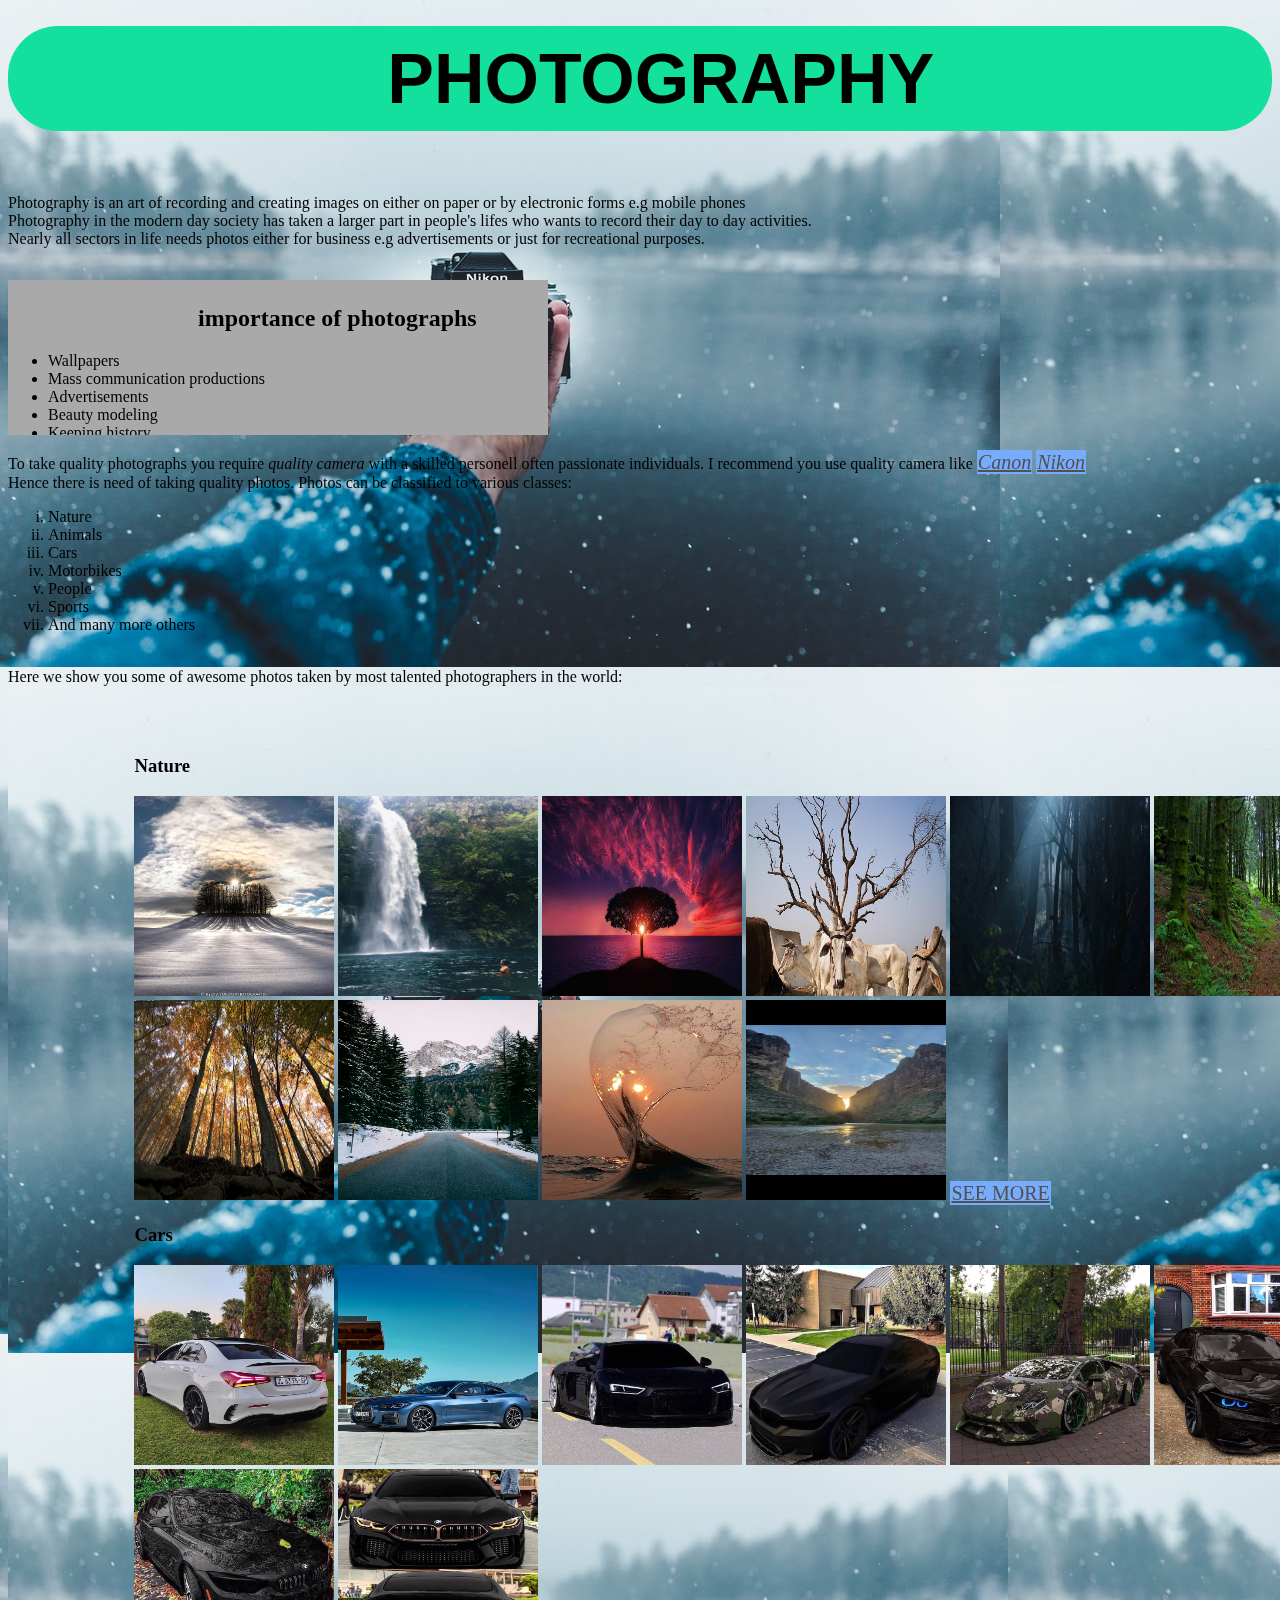
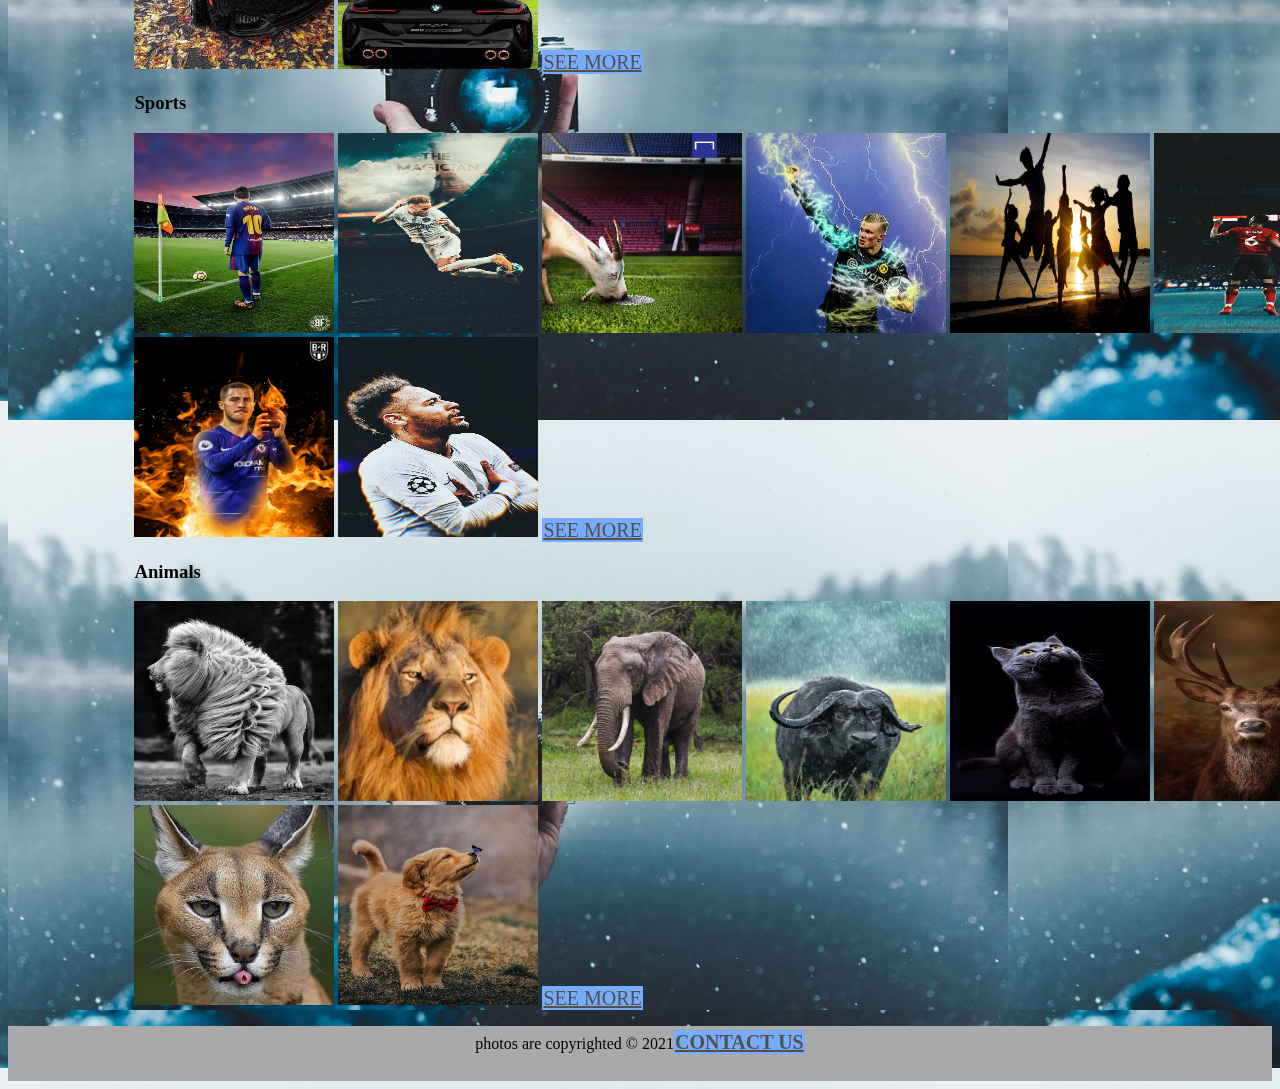
<file: index.html>
<!DOCTYPE html>
<html>
<head>
<meta charset="utf-8">
<meta name="viewport" content="width=device-width">
<link rel="stylesheet" type="text/css" href="style.css">
<title>photography site</title>
</head>
<body><span>
<h1><strong>PHOTOGRAPHY</strong> </h1>
<p class="first">Photography is an art of recording and creating images on either on paper or by electronic forms e.g mobile phones
 <br>Photography in the modern day society has taken a larger part in people's lifes who wants to record their day to day activities.
 <br>Nearly all sectors in life needs photos either for business e.g advertisements or just for recreational purposes.
</p>
<div class="second">
<ul><h2>importance of photographs</h2>
<li>Wallpapers</li>
<li>Mass communication productions</li>
<li>Advertisements</li>
<li>Beauty modeling</li>
<li>Keeping history</li>
<li>For pleasure</li>
<li>Film productions among others</li>
</ul>
</p> </div>
<p>
    To take quality photographs you require <em>quality camera</em> with a skilled personell often passionate individuals.
    I recommend you use quality camera like <a href="https://www.usa.canon.com/internet/portal/us/home/products/list/cameras/eos-dslr-and-mirrorless-cameras" target="_blank"><em>Canon</em></a>
    <a href="https://www.nikonusa.com/en/nikon-products/camera-lenses/overview.page" target="_blank"><em>Nikon</em></a><br>
Hence there is need of taking quality photos. Photos can be classified to various classes:
<ol type="i">
    <li>Nature</li>
    <li>Animals</li>
    <li>Cars</li>
    <li>Motorbikes</li>
    <li>People</li>
    <li>Sports</li>
    <li>And many more others</li>
</ol>
<br>Here we show you some of awesome photos taken by most talented 
photographers in the world:</span>
<div class="third">
    <h3>Nature</h3>
<p>
    <img src="img20.jpg" width="200px" height="200px" alt="cold ice forest" >
    <img src="img11.jpg" width="200px" height="200px"  alt="waterfall">
    <img src="img12.jpg" width="200px" height="200px" alt="semiarid" >
    <img src="img13.jpg" width="200px" height="200px"  alt="forest">
    <img src="img14.jpg" width="200px" height="200px"  alt="forest">
    <img src="img15.jpg" width="200px" height="200px" alt="forest">
    <img src="img16.jpg" width="200px" height="200px" alt="forest">
    <img src="img17.jpg" width="200px" height="200px" alt="forest">
    <img src="img19.jpg" width="200px" height="200px" alt="wave">
    <img src="img18.jpg" width="200px" height="200px" alt="sea">
    <a href="nature.html" target="_blank">SEE MORE</a>
</p>
<h3>Cars</h3>
<p>
    <img src="img1.jpg" width="200px" height="200px" alt="mercedee amg series">
    <img src="img2.jpg" width="200px" height="200px" alt="bmw">
    <img src="img4.jpg" width="200px" height="200px" alt="bmw">
    <img src="img5.jpg" width="200px" height="200px" alt="black mercedes">
    <img src="img6.jpg" width="200px" height="200px" alt="comouflaged lamborghini">
    <img src="img7.jpg" width="200px" height="200px" alt="blackpuma bmw">
    <img src="img8.jpg" width="200px" height="200px" alt="mercedes">
    <img src="img9.jpg" width="200px" height="200px" alt="bmw">
    <a href="cars.html" target="_blank">SEE MORE</a>
</p>
<h3>Sports</h3>
<p>
    <img src="img21.jpg" width="200px" height="200px" alt="messi">
    <img src="img22.jpg" width="200px" height="200px" alt="neymar">
    <img src="img23.jpg" width="200px" height="200px" alt="GOAT">
    <img src="img24.jpg" width="200px" height="200px" alt="haaland">
    <img src="img25.jpg" width="200px" height="200px" alt="boys">
    <img src="img26.jpg" width="200px" height="200px" alt="pogba">
    <img src="img27.jpg" width="200px" height="200px" alt="hazard">
    <img src="img28.jpg" width="200px" height="200px" alt="neymar" >
    <a href="sports.html" target="_blank">SEE MORE</a>
</p>
<h3>Animals</h3>
<p>
    <img src="img31.jpg" width="200px" height="200px" alt="lion">
    <img src="img32.jpg" width="200px" height="200px" alt="lion">
    <img src="img34.jpg" width="200px" height="200px" alt="elephant">
    <img src="img35.jpg" width="200px" height="200px" alt="bufallo">
    <img src="img36.jpg" width="200px" height="200px" alt="black cat">
    <img src="img37.jpg" width="200px" height="200px" alt="deer">
    <img src="img38.jpg" width="200px" height="200px" alt="fox">
    <img src="img39.jpg" width="200px" height="200px" alt="cat">
    <a href="animals.html" target="_blank">SEE MORE</a>
 </p>
</div>
</p>
</body>
<footer>photos are copyrighted © 2021<a href="contact.html" target="_blank>"><strong>CONTACT US</strong></a></footer>
</html>
</file>
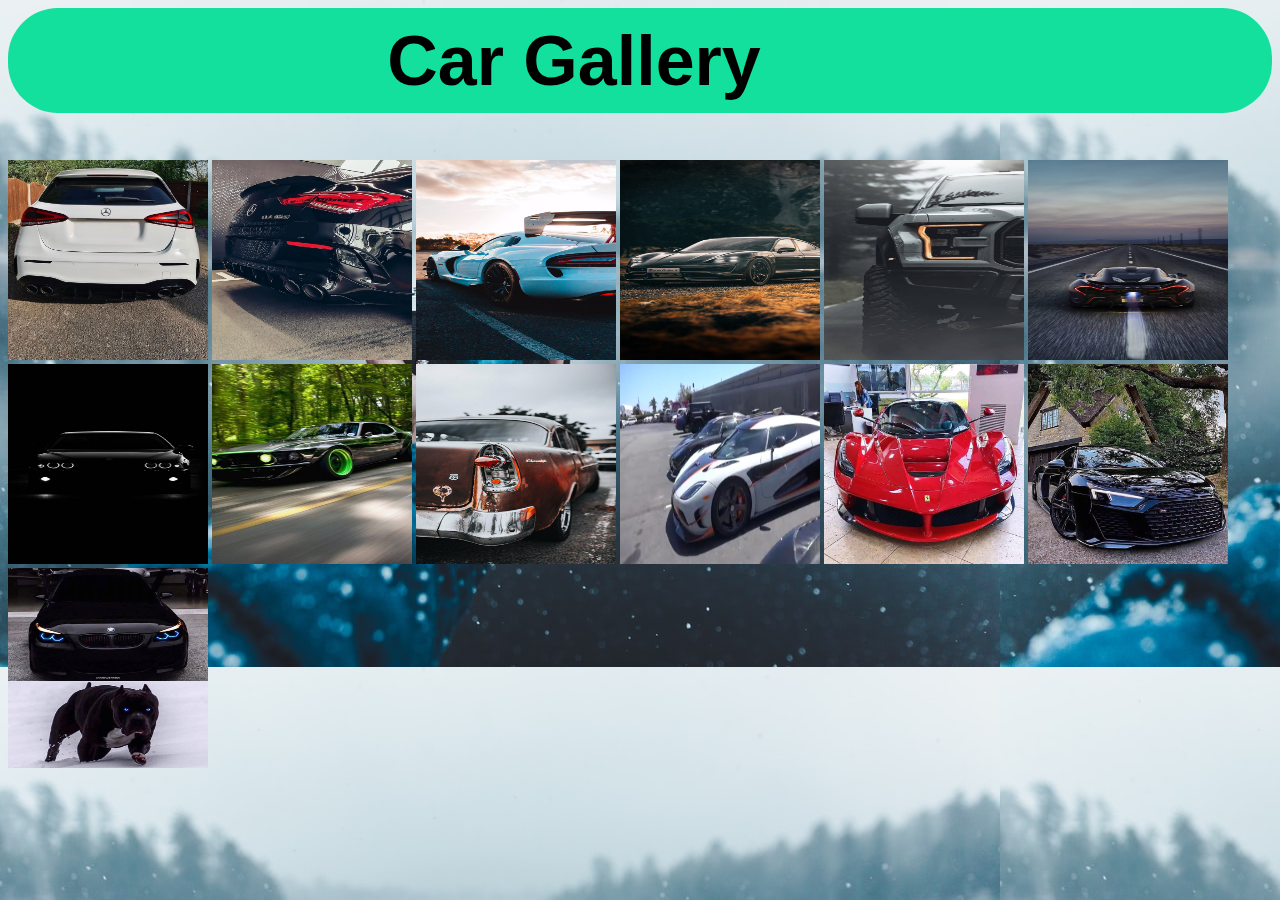
<file: cars.html>
<!DOCTYPE html>
<html>
    <head>
        <meta charset="utf-8">
        <meta name="viewport" content="width=device-width">
        <link rel="stylesheet" type="text/css" href="style.css">
        <title> cars</title>
        </head>
        <body>
            <h1>Car Gallery</h1>
            <p>
                <img src="imga.jpg" width="200px" height="200px" >
                <img src="imgb.jpg" width="200px" height="200px" >
                <img src="imgc.jpg" width="200px" height="200px" >
                <img src="imgd.jpg" width="200px" height="200px" >
                <img src="imge.jpg" width="200px" height="200px" >
                <img src="imgf.jpg" width="200px" height="200px" >
                <img src="imgg.jpg" width="200px" height="200px" >
                <img src="imgh.jpg" width="200px" height="200px" >
                <img src="imgi.jpg" width="200px" height="200px" >
                <img src="imgj.jpg" width="200px" height="200px" >
                <img src="imgk.jpg" width="200px" height="200px" >
                <img src="imgm.jpg" width="200px" height="200px" >
                <img src="imgn.jpg" width="200px" height="200px" >

        </body>
</html>
</file>
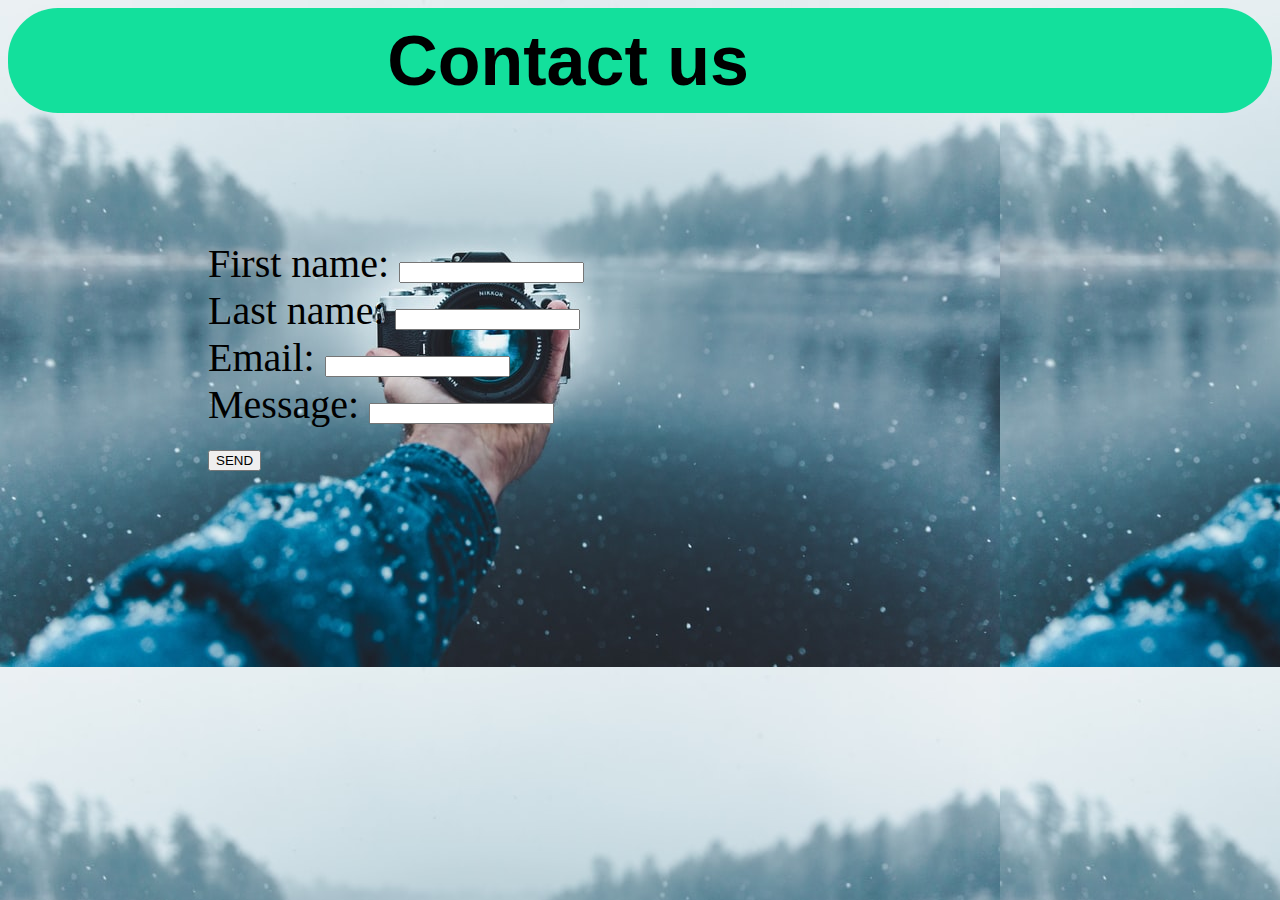
<file: contact.html>
<!DOCTYPE html>
<html>
    <head><title>contact us</title></head>
    <meta charset="utf-8">
        <meta name="viewport" content="width=device-width">
        <link rel="stylesheet" type="text/css" href="style.css">
    <body>
        <h1>Contact us</h1>
        <form> <label for="fname">First name:</label>
            <input type="text" id="fname" name="fname"><br>
            <label for="lname">Last name:</label>
            <input type="text" id="lname" name="lname"><br>
            <label for="email">Email:</label>
            <input type="email" id="emailname" name="ename"><br>
            <label for="text">Message:</label>
            <input type="longtext" id="messagename" name="mname"><br>
            <input type="submit" value="SEND">
        </form>
    </body>
</html>
</file>
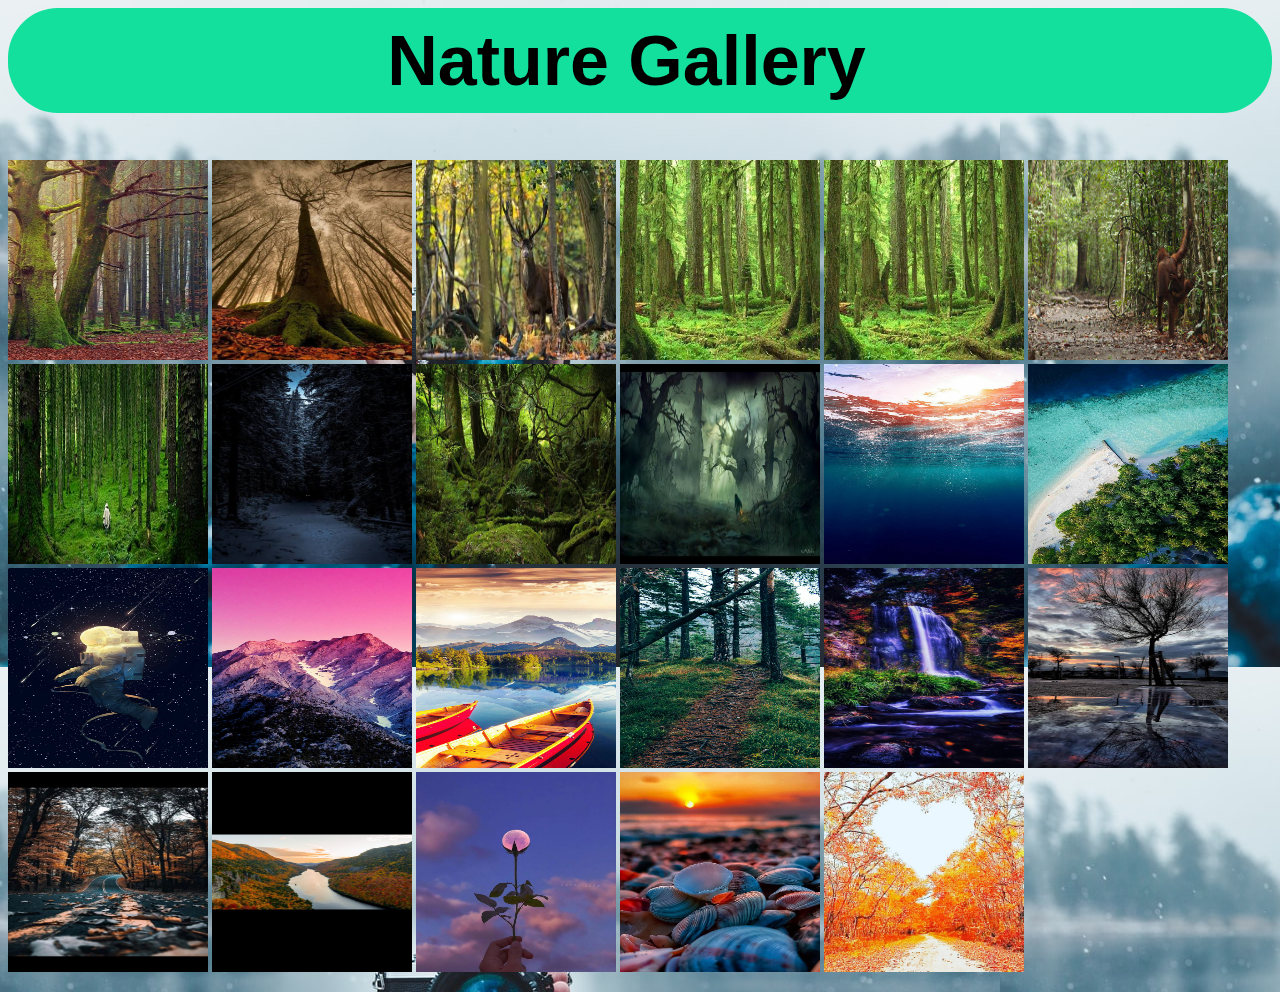
<file: nature.html>
<!DOCTYPE html>
<html>
    <head>
        <meta charset="utf-8">
        <meta name="viewport" content="width=device-width">
        <link rel="stylesheet" type="text/css" href="style.css">
        <title> Nature</title>
        </head>
        <body>
            <h1>Nature Gallery</h1>
            <p>
                <img src="nature1.jpg" width="200px" height="200px" >
                <img src="nature2.jpg" width="200px" height="200px" >
                <img src="nature3.jpg" width="200px" height="200px" >
                <img src="nature4.jpg" width="200px" height="200px" >
                <img src="nature4.jpg" width="200px" height="200px" >
                <img src="nature5.jpg" width="200px" height="200px" >
                <img src="nature6.jpg" width="200px" height="200px" >
                <img src="nature7.jpg" width="200px" height="200px" >
                <img src="nature8.jpg" width="200px" height="200px" >
                <img src="nature9.jpg" width="200px" height="200px" >
                <img src="nature11.jpg" width="200px" height="200px" >
                <img src="nature10.jpg" width="200px" height="200px">
                <img src="nature12.jpg" width="200px" height="200px">
                <img src="nature13.jpg" width="200px" height="200px">
                <img src="nature14.jpg" width="200px" height="200px">
                <img src="nature15.jpg" width="200px" height="200px">
                <img src="nature16.jpg" width="200px" height="200px">
                <img src="nature17.jpg" width="200px" height="200px">
                <img src="nature18.jpg" width="200px" height="200px">
                <img src="nature19.jpg" width="200px" height="200px">
                <img src="nature20.jpg" width="200px" height="200px">
                <img src="nature21.jpg" width="200px" height="200px">
                <img src="nature22.jpg" width="200px" height="200px">

        </body>
</html>
</file>
<file: style.css>
h1{
    border-style: 50px solid rgb(231, 9, 9);
    padding-left: 30%;
    padding-top: 1%;
    padding-bottom: 1%;
    background-color: rgb(19, 224, 156);
    background-size: 100%;
    font-family: -apple-system, BlinkMacSystemFont, 'Segoe UI', Roboto, Oxygen, Ubuntu, Cantarell, 'Open Sans', 'Helvetica Neue', sans-serif;
    font-size: 70px;
    align-content: center;
    border-radius: 50px;
    margin-top: 0pc;
    }
body{
    background-color:rgb(216, 224, 224);
    background-image: url(cam4.jpeg);

    }
ul{
    align-items: center;
    border-style: 1px solid rgb(34, 33, 33);
    border-left-color: darkseagreen;
    background-color: darkgray;
    width: 500px;
    height: 150px;
    overflow: auto;
    padding-top: 5px;
  }
 div.third{
    background-color: rgb(147, 175, 226);
    padding-left: 10%;
    margin: 0%;
    width: 100%;
    padding-top: 4%;
    background-image: url(cam4.jpeg);
    }
 span{
    padding-left: 10%;
    }
 h2{
     border-style: 10px solid black;
    padding-left: 30%;
    border-radius: 100px;
    }
.first{
    text-align: left;
    display: inline-block;
    
    }
footer{
    height: 50px;
    background-color: darkgrey;
    margin: 0%;
    text-align: center;
    padding-top: 5px;
    }
    h3{
        border-style: solid black;
        border-top-color: lawngreen;
    }
   a{
       font-size: 20px;
       align-content: center;
       padding: 1px;
       color: rgb(82, 79, 77);
       border-style: 5px solid black;
       background-color: rgb(119, 172, 252);
   }
   span{
         align-content: center;
        }
        form{
            align-items: center;
            padding-top: 80px;
            padding-left: 200px;
            font-size: 40px;
        }
</file>
